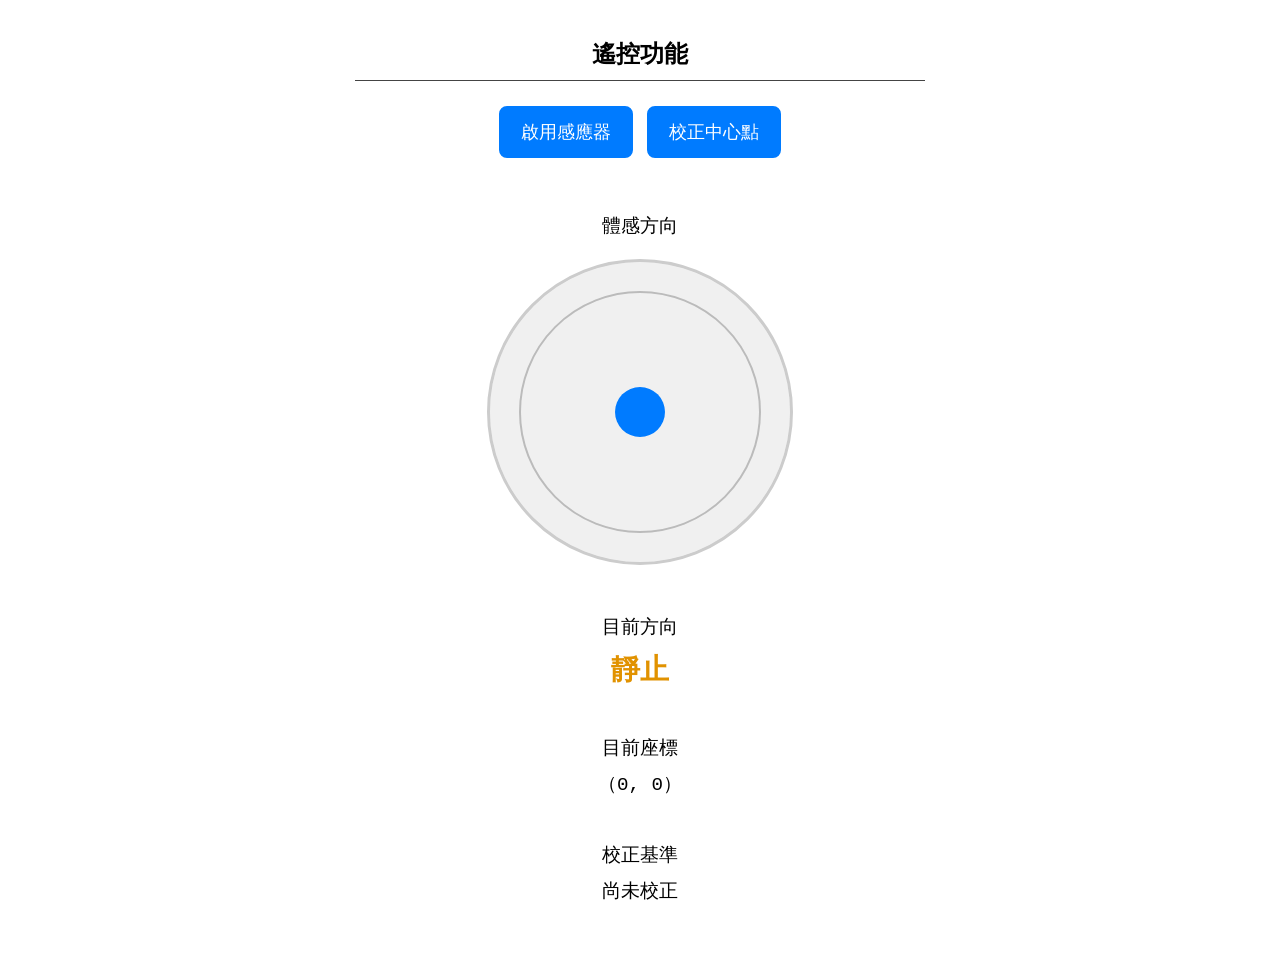
<file: index.html>
<!DOCTYPE html>
<html lang="zh-TW">
<head>
    <meta charset="UTF-8">
    <meta name="viewport" content="width=device-width, initial-scale=1.0, user-scalable=no">
    <title>體感遙控器</title>
    <link rel="stylesheet" href="css/style.css">
</head>
<body>

<div class="container">

    <div class="button-group">
        <h2>遙控功能</h2>
        <button id="permission-button">啟用感應器</button>
        <button id="calibrate-button">校正中心點</button>
    </div>

    <div class="info-item">
        <h3>體感方向</h3>
        <canvas id="liquid-canvas" width="300" height="300"></canvas>
    </div>
       <div class="info-item">
        <h3>目前方向</h3>
        <p id="direction-display">靜止</p>
    </div>

    <div class="info-item">
        <h3>目前座標</h3>
        <p id="coordinate-display">（0, 0）</p>
    </div>
<!-- 
    <div class="info-item">
       <h3>平台權限狀態</h3>
       <p id="permission-info">檢測中...</p>
    </div>

    <div class="info-item">
        <h3>原始數值</h3>
        <p id="raw-data">Alpha: 0, Beta: 0, Gamma: 0</p>
    </div> -->
    
    <div class="info-item">
        <h3>校正基準</h3>
        <p id="calibration-data">尚未校正</p>
    </div>

</div>

<script type="module" src="js/script.js"></script>
</body>
</html>
</file>
<file: css/style.css>
body {
    font-family: -apple-system, BlinkMacSystemFont, "Segoe UI", Roboto, sans-serif;
    text-align: center;
    padding: 15px;
}
.container {
    max-width: 600px;
    margin: 0 auto;
}
.button-group {
    margin-bottom: 20px;
    padding: 15px;
    border-radius: 8px;
    font-weight: bold;
}
h2 {
    margin-top: 0;
    border-bottom: 1px solid #444;
    padding-bottom: 10px;
}
button {
    padding: 12px 20px;
    font-size: 1.1em;
    cursor: pointer;
    border: 2px solid #007bff;
    border-radius: 8px;
    background-color: #007bff;
    margin: 5px;
    min-width: 120px;
    color: white;
}
button:active { background-color: #0056b3; }

/* 新的UI項目樣式 */
.info-item {
    padding: 15px;
    border-radius: 8px;
    margin-bottom: 15px;
}
.info-item h3 {
    margin-top: 0;
    margin-bottom: 10px;

    font-weight: 500;
}
.info-item p {
    margin: 0;
    font-family: 'SF Mono', 'Fira Code', 'Source Code Pro', monospace;
    font-size: 1.2em;
}
#direction-display {
    font-size: 1.8em;
    font-weight: bold;
    color: #e19200;
}

#liquid-canvas {
    background-color: #f0f0f0;
    border-radius: 50%; /* Make the canvas container circular */
    border: 3px solid #ccc;
    margin-top: 10px;
}
</file>
